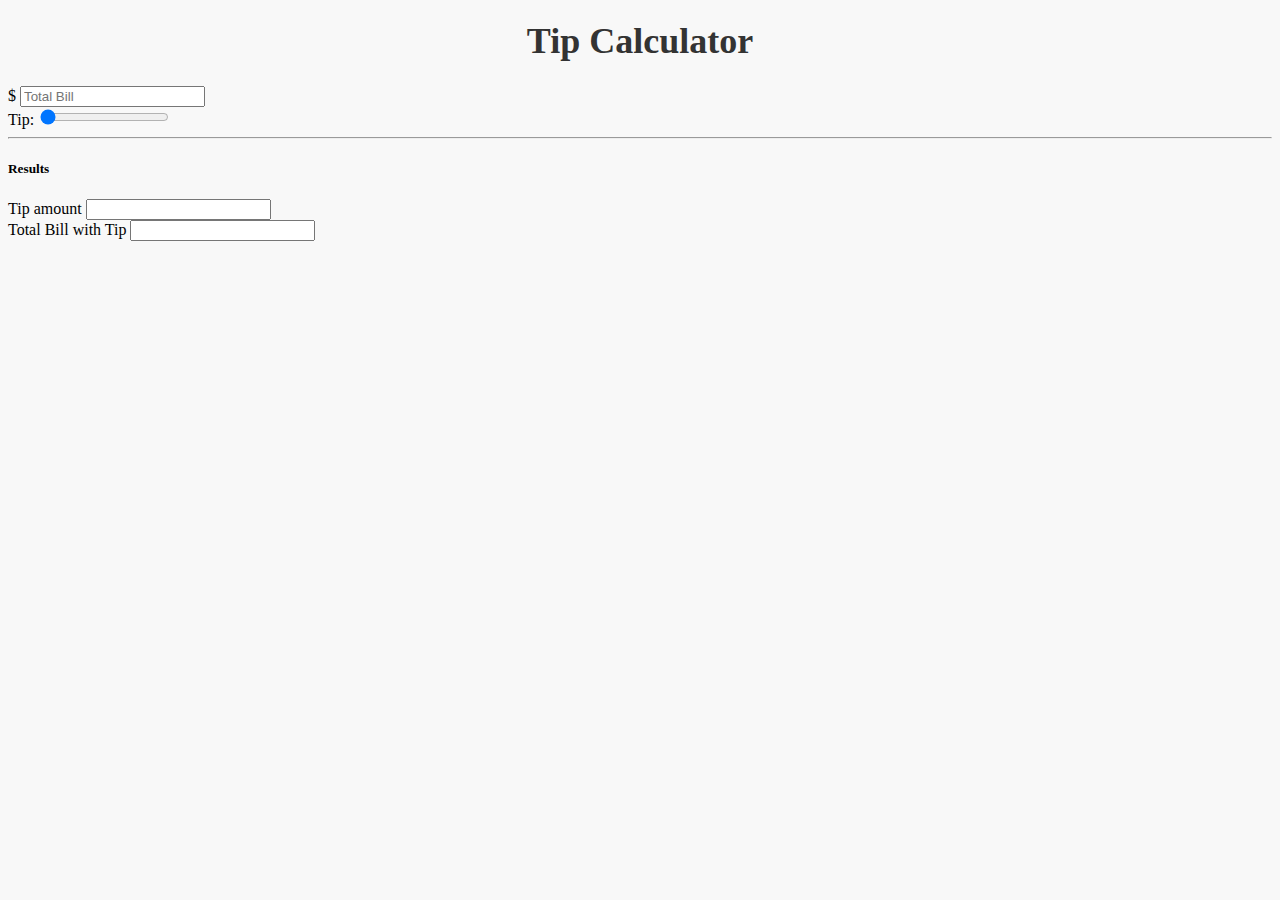
<file: Cal/index.html>
<!doctype html>
<html lang="en">
  <head>
    <title>Tip Calculator</title>
   
    <meta charset="utf-8">
    <meta name="viewport" content="width=device-width, initial-scale=1, shrink-to-fit=no">

    <link rel="stylesheet" href="https://maxcdn.bootstrapcdn.com/bootstrap/4.0.0-beta.2/css/bootstrap.min.css" integrity="sha384-PsH8R72JQ3SOdhVi3uxftmaW6Vc51MKb0q5P2rRUpPvrszuE4W1povHYgTpBfshb" crossorigin="anonymous">
    <script src="script.js" defer></script>
    <link href="styles.css" rel="stylesheet">
   </head>

  <body class="bg-dark">
    <div class="container">
      <div class="row">
        <div class="col-md-6 mx-auto">
          <div class="card card-body text-center mt-5">
            <h1 class="heading display-5 pb-3">Tip Calculator</h1>
            <form id="tip-form">
              <div class="form-group">
                <div class="input-group">
                  <span class="input-group-addon">$</span>
                  <input type="number" class="form-control" id="billTotal" placeholder="Total Bill">
                </div>
              </div>
              <div class="form-group tipPersent">
                <div class="input-group">
                  <label for="">Tip:</label>


                  <input type="range" class="form-control" id="tipInput" value="0">
                  <span class="input-group-addon" id="tipOutput"></span>
                </div>
              </div>



            </form>
            <hr>

            <div id="results" class="pt-4">
              <h5>Results</h5>
              <div class="form-group">
                <div class="input-group">
                  <span class="input-group-addon">Tip amount</span>
                  <input type="number" class="form-control" id="tipAmount" enable>
                </div>
              </div>

              <div class="form-group">
                <div class="input-group">
                  <span class="input-group-addon">Total Bill with Tip</span>
                  <input type="number" class="form-control" id="totalBillWithTip" enabled>
                </div>
              </div>


            </div>
          </div>
        </div>
      </div>
    </div>

  </body>
</html>
</file>
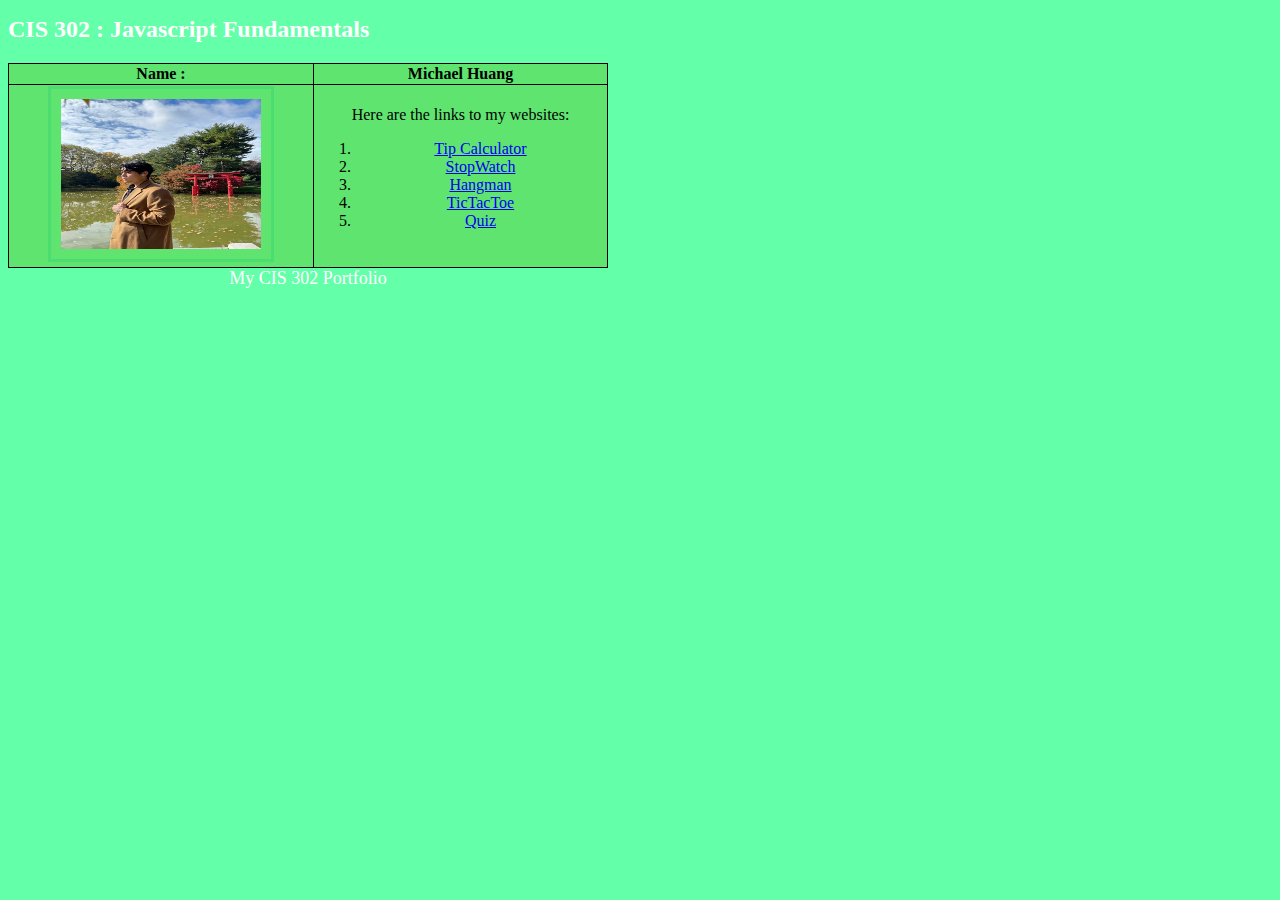
<file: FinalJavascript/index.html>
<!DOCTYPE html>
<html>
    <head>
        <title>CIS 302</title>
        <link href="styles.css" rel="stylesheet"/>
    </head>
    <body>
        <h1>CIS 302 : Javascript Fundamentals</h1>
        <table>
            <tr>
                <th>Name :</th>
                <th>Michael Huang</th>
            </tr>
            <tr>
                <td style="text-align: center;"> <img src="Me.jpg" alt="pic" id="pic"></td>
                <td>Here are the links to my websites:
                    <ol>
                        <li><a href="https://michaelhuang43.github.io/Cal/index.html" target="_blank">
                            Tip Calculator</a></li>
                        <li><a href="https://michaelhuang43.github.io/Project2/Index.html" target="_blank">
                            StopWatch</a></li>
                        <li><a href="https://michaelhuang43.github.io/hangman'/index.html" target="_blank">
                          Hangman</a></li>
                        <li><a href="https://michaelhuang43.github.io/TicTacToe/Index.html" target="_blank">
                         TicTacToe</a></li>
                        <li><a href="https://michaelhuang43.github.io/Quiz/index.html" target="_blank">
                            Quiz</a></li>
                    </ol>

                </td>
            </tr>
            <caption> My CIS 302 Portfolio</caption>
        </table>


    </body>
</html>
</file>
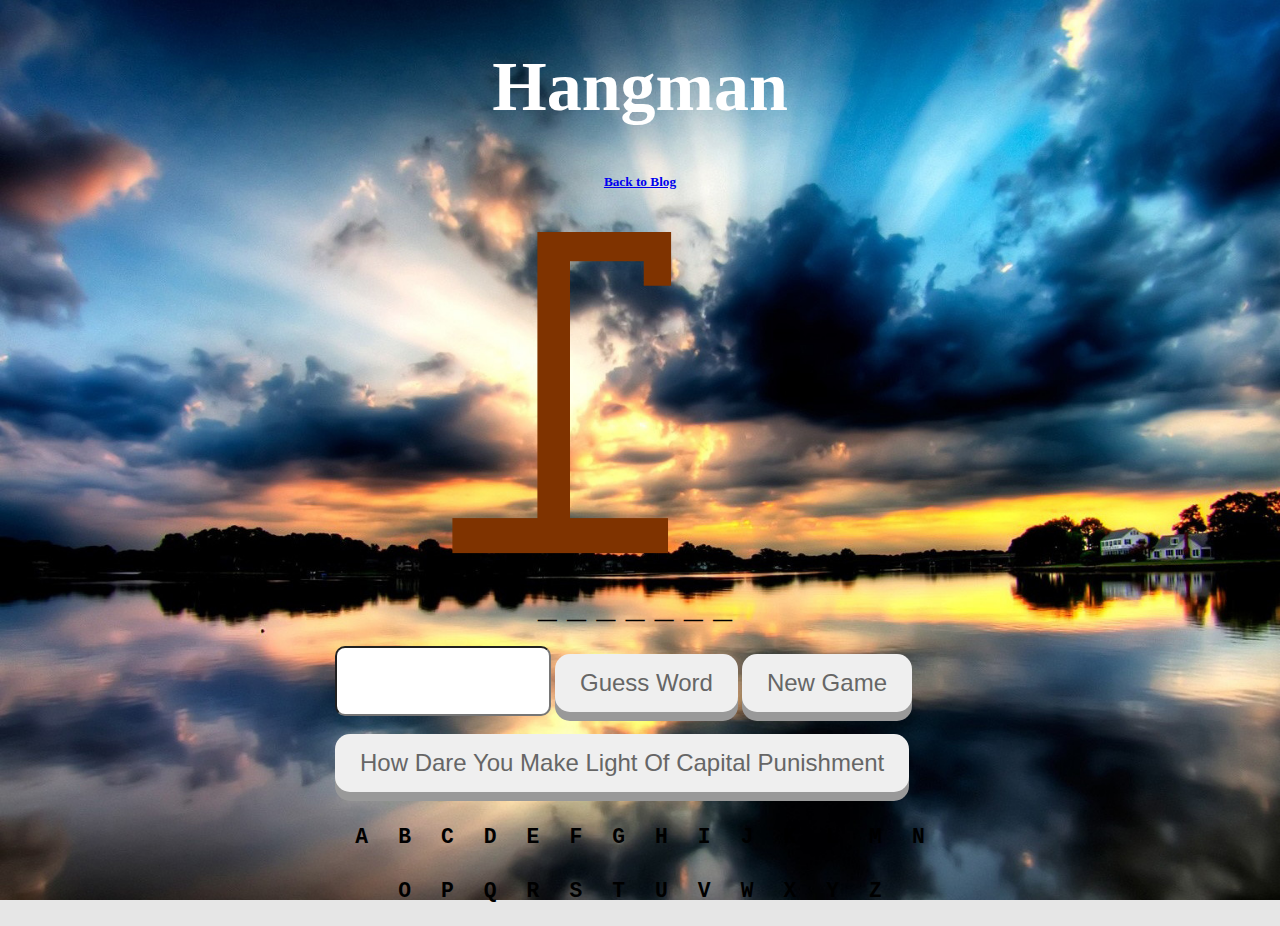
<file: hangman'/index.html>
<!DOCTYPE html>
<html lang="en">
<head>
    <meta charset="UTF-8">
    <meta http-equiv="X-UA-Compatible" content="IE=edge">
    <meta name="viewport" content="width=device-width, initial-scale=1.0">
    <title>Movie Hangman</title>
    <link rel="stylesheet" href="style.css">
    <link rel="stylesheet" href="https://mitchum.blog/wp-content/uploads/2019/05/favicon.png">

</head>
<body>
<main>
    <h1>Hangman</h1>
    <h5>
        <a href="https://mitchum.blog/how-to-build-hangman-with-javascript/">Back to Blog</a>
    </h5>
    <div id="gallows">
        <img style="padding-left: 70px" id="hangmanImage" src="img/hangman0.png">
    </div>
    <div id="word">___ ____</div>
    <br>
    <div id="controls">
        <input type="text" id="guessBox" class>
        <button id="guessWordButton" class="button" onclick="guessWord( game )">Guess Word</button>
        <button id="newGameButton" class="button" onclick="newGame();">New Game</button>
        <br>
        <br>
        <form action="https://mitchum.blog/sorry-for-offending-subscribe">
            <button class="button">How Dare You Make Light Of Capital Punishment</button>
        </form>
    </div>
    <br>
    <div id="guesses">
        <span class="guess">A</span>
        <span class="guess">B</span>
        <span class="guess">C</span>
        <span class="guess">D</span>
        <span class="guess">E</span>
        <span class="guess">F</span>
        <span class="guess">G</span>
        <span class="guess">H</span>
        <span class="guess">I</span>
        <span class="guess">G</span>
        <span class="guess">K</span>
        <span class="guess">L</span>
        <span class="guess">M</span>
        <span class="guess">N</span>
        <span class="guess">O</span>
        <span class="guess">P</span>
        <span class="guess">Q</span>
        <span class="guess">R</span>
        <span class="guess">S</span>
        <span class="guess">T</span>
        <span class="guess">U</span>
        <span class="guess">V</span>
        <span class="guess">W</span>
        <span class="guess">X</span>
        <span class="guess">Y</span>
        <span class="guess">Z</span>
    </div>
</main>
<script src="jav.js"></script>
</body>
</html>
</file>
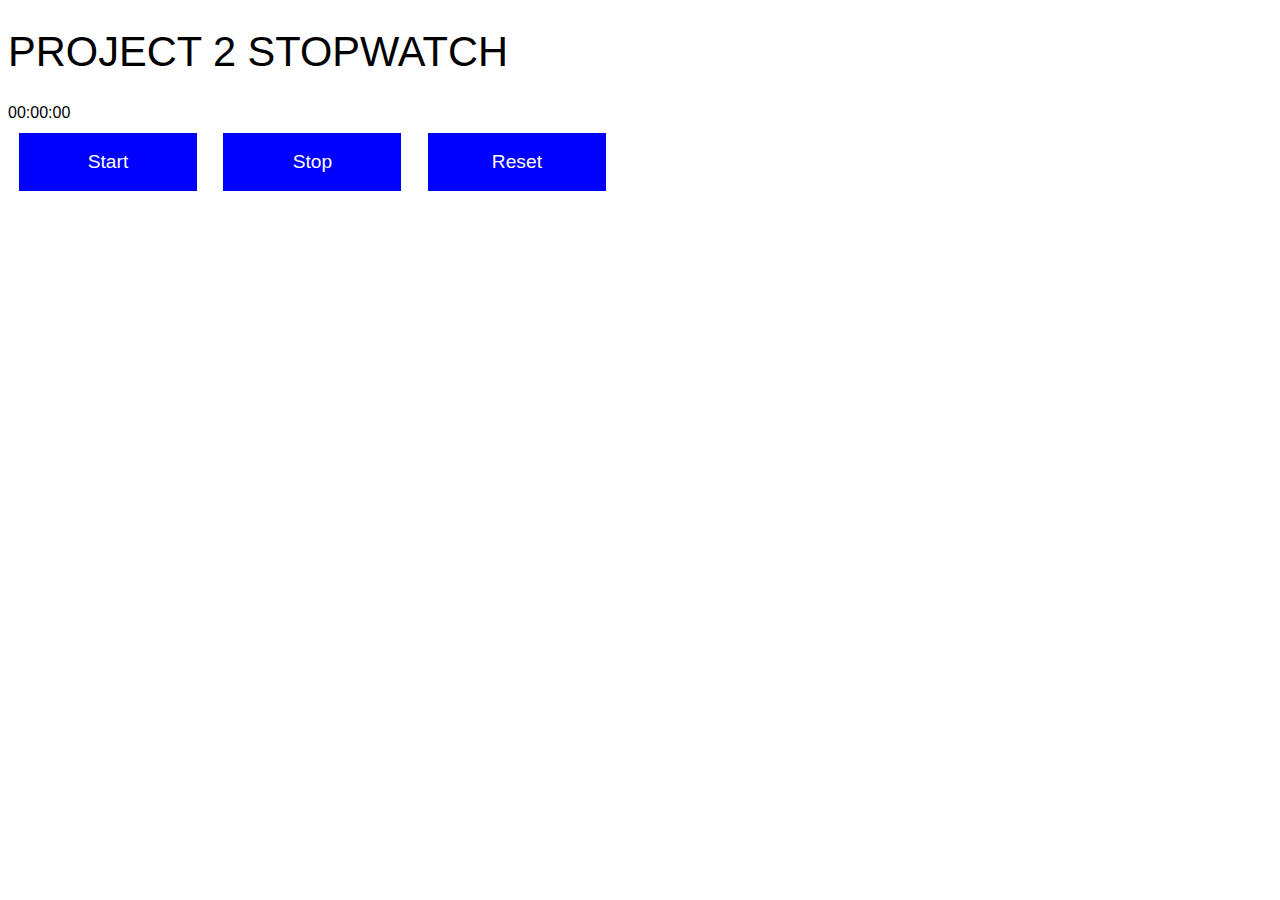
<file: Project2/Index.html>
<!DOCTYPE html>
<html>
  <head>
    <meta charset="utf-8">
    <title>Stopwatch</title>
    <link href="style.css" rel="stylesheet">
    <script src="style.js"></script>
  </head>
  <body>
    <h1>Project 2 Stopwatch</h1>
    <div id="timer">00:00:00</div>
    <button onclick="startTimer()">Start</button>
    <button onclick="stopTimer()">Stop</button>
    <button onclick="resetTimer()">Reset</button>
  </body>
</html>
</file>
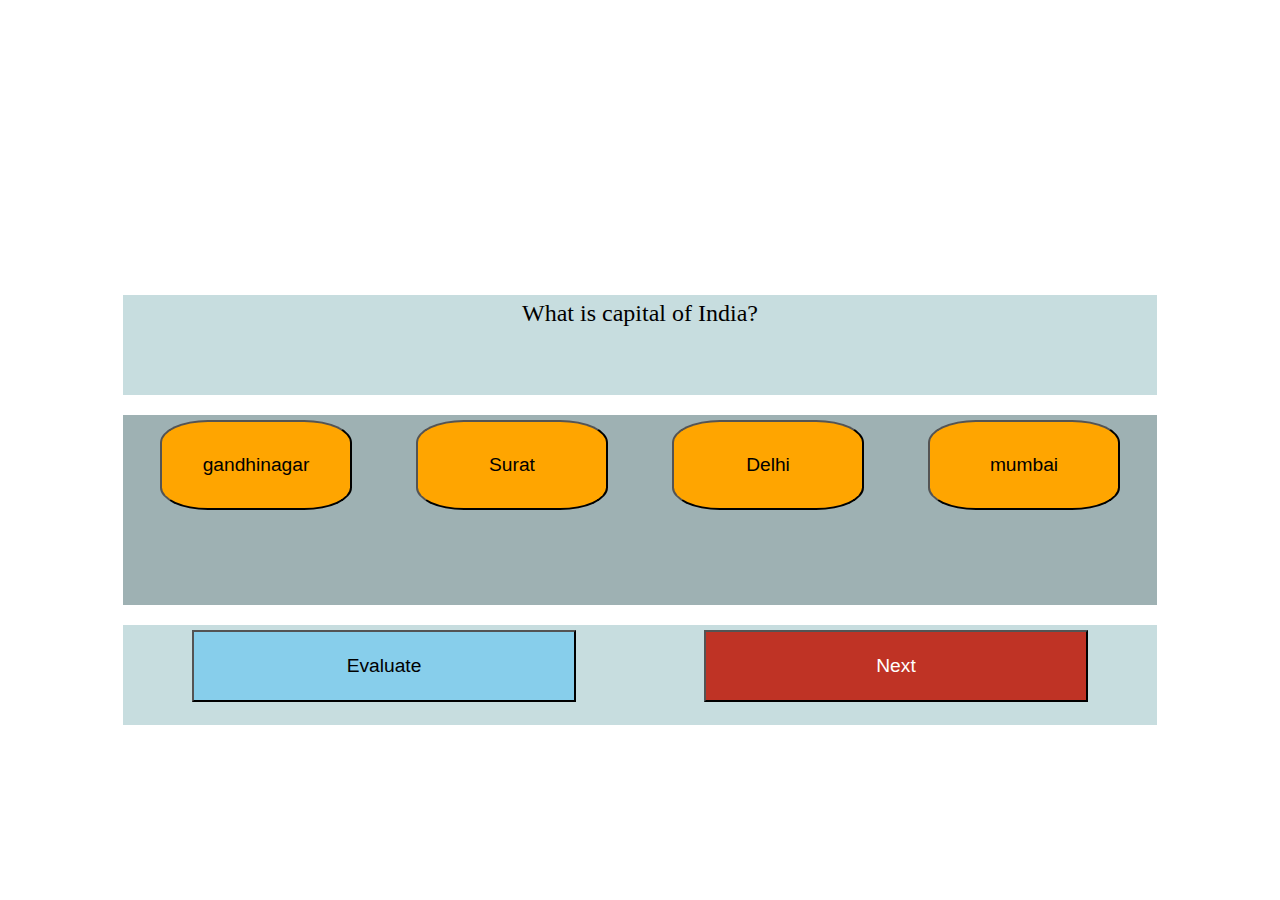
<file: Quiz/index.html>
<!DOCTYPE html>
<html lang="en">
<head>
    <meta charset="UTF-8">
    <meta http-equiv="X-UA-Compatible" content="IE=edge">
    <meta name="viewport" content="width=device-width, initial-scale=1.0">
    <link rel="stylesheet" href="style.css">
</head>
<body>
    <div class="panel">
        <div class="result">
 
        </div>
        <div class="question-container" id="question">
            Question goes here.
        </div>
        <div class="option-container">
            <button class="option" onclick="" id="op1" >option1</button>
     
            <button class="option" id="op2" >option2</button>
     
            <button class="option" id="op3">option3</button>
     
            <button class="option" id="op4">option4</button>
        </div>
        <div class="navigation">
            <button class="evaluate">Evaluate</button>
            <button class="next">Next</button>
        </div>
    </div>
    <script src="script.js"></script>
</body>
</html>
</file>
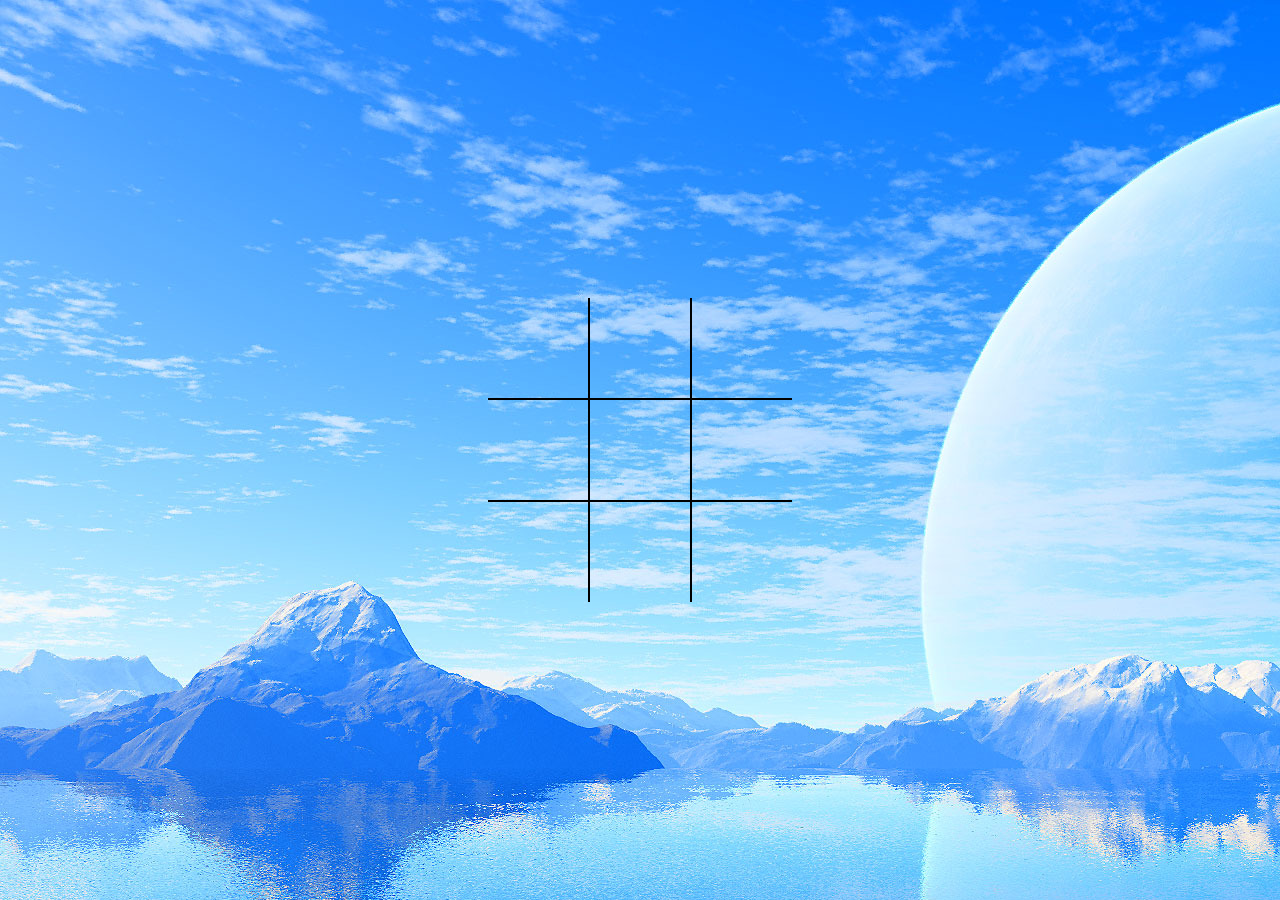
<file: TicTacToe/Index.html>
<!DOCTYPE html>
<html lang="en">
<head>
 <meta charset="UTF-8">
 <meta http-equiv="X-UA-Compatible" content="IE=edge">
 <meta name="viewport" content="width=device-width, initial-scale=1.0">
 <link rel="stylesheet" href="style.css">
 <script src="script.js"></script>
 <title>Tic-Tac-Toe - CodeBrainer</title>
</head>
<body>
    <div class="board" id="board">
        <div class="cell" data-cell></div>
        <div class="cell" data-cell></div>
        <div class="cell" data-cell></div>
        <div class="cell" data-cell></div>
        <div class="cell" data-cell></div>
        <div class="cell" data-cell></div>
        <div class="cell" data-cell></div>
        <div class="cell" data-cell></div>
        <div class="cell" data-cell></div>
    </div>
    <div class="winning-message" id="winningMessage">
        <div id="winningMessageText"></div>
        <button id="restartButton">Restart</button>
    </div>
</body>
</html>
</file>
<file: Cal/styles.css>
body {
    background-color: #f8f8f8;
  }
  
  h1 {
    color: #333;
    font-size: 36px;
    font-weight: bold;
    text-align: center;
    margin-top: 20px;
  }

  input[type="text"] {
    border: none;
    border-radius: 5px;
    padding: 10px;
    font-size: 16px;
    background-color: #e8e8e8;
    margin: 10px 0;
    width: 100%;
  }
 
  button {
    background-color: #6c63ff;
    border: none;
    border-radius: 5px;
    color: #fff;
    font-size: 16px;
    font-weight: bold;
    padding: 10px;
    width: 100%;
    margin-top: 20px;
  }
  
  button:hover {
    background-color: #524bd7;
    cursor: pointer;
  }
</file>
<file: FinalJavascript/styles.css>
body {
    background-color: #63ffa9;
}
table{
    width: 600px;
    background-color: rgb(95, 228, 112);

}
table, th, td {
    border: 1px solid black;
    border-collapse: collapse;
    text-align: center;

  }
  caption {
    color: white;
    font-size: 18px;
    display: table-caption;
    caption-side: bottom;
    text-align: center;
}

#pic {
    width: 200px;
    height: 150px;
    padding: 10px;
    border: 3px solid rgb(76, 221, 112);

}
h1 {
    color: white;
    font-size: 24px;

    margin-bottom: 20px;
    text-align: left;
}
</file>
<file: hangman'/style.css>
body {
    background: rgb(white);
  }
  
  main {
    max-width: 610px;
    margin: auto;
  }
  
  h1, h5 {
    text-align: center;
    color: rgb(255, 255, 153);
  }

  h1 {
    font-size: 70px;
    color: white;
  }

  body {
    background: #e6e6e6 url('yes.jpg') no-repeat center center fixed;
    background-size: cover;
  }
  
  
  .win {
    color: white;
    background-color: green;
  }
  
  .loss {
    color: white;
    background-color: red;
  }
  
  #word {
    letter-spacing: 10px;
    text-align: center;
    font-size: 24pt;
    color: rgb(white);
    font-weight: bold;
    font-family: "Courier New", Courier, monospace
  }
  
  #guesses {
    text-align: center;
    font-size: 16pt;
    color: rgb(white);
    font-weight: bold;
    font-family: "Courier New", Courier, monospace
  }
  
  .guess {
    padding: 10px;
    display: inline-block;
    border: 2px solid rgb(white);
    border-radius: 10px;
    margin: 5px;
    cursor: pointer;
  }
  
  @media only screen and (min-device-width: 375px ) and (max-device-width: 667px) {
      #guesses {
      text-align: center;
      font-size: 24pt;
      color: rgb(white);
      font-weight: bold;
      font-family: "Courier New", Courier, monospace
    }
  
    .guess {
      padding: 30px;
      display: inline-block;
      border: 2px solid rgb(white);
      border-radius: 10px;
      margin: 10px;
      cursor: pointer;
    }
  }
  
  #guessBox {
      height: 60px;
      border-radius: 10px;
      padding-top: 5px;
      font-size: 18pt;
      width: 200px;
      padding-left: 10px;
  }
  
  /* Buttons */
  .button {
    display: inline-block;
    padding: 15px 25px;
    font-size: 24px;
    cursor: pointer;
    text-align: center;
    text-decoration: none;
    outline: none;
    color: #666;
    background-color: rgb(white);
    border: none;
    border-radius: 15px;
    box-shadow: 0 9px #999;
  }
  
  .button:hover {background-color: rgb(blue)}
  
  .button:active {
    background-color: rgb(blue);
    box-shadow: 0 5px #666;
    transform: translateY(4px);
  }
</file>
<file: Project2/style.css>
/* Variables */
:root {
    --orange: #ffa600;
    --grey: #f3f3f3;
    --white: #fff;
    --base-color: var(--orange);
  }
  
  /* Mixins */
  .transition {
    -webkit-transition: all 0.5s ease-in-out;
    -moz-transition: all 0.5s ease-in-out;
    transition: all 0.5s ease-in-out;
  }
  
  .corners {
    -moz-border-radius: var(--radius);
    -webkit-border-radius: var(--radius);
    border-radius: var(--radius);
    -khtml-border-radius: var(--radius);
  }
  
  /* Global Styles */
  body {
    background: ();
    font-family: "HelveticaNeue-Light", "Helvetica Neue Light", "Helvetica Neue", Helvetica, Arial, "Lucida Grande", sans-serif;
    height: 100%;
  }
  
  .wrapper {
    width: 800px;
    margin: 30px auto;
    color: var(--white);
    text-align: center;
  }
  
  h1, h2, h3 {
    font-family: 'Roboto', sans-serif;
    font-weight: 100;
    font-size: 2.6em;
    text-transform: uppercase;
  }
  
  #seconds, #tens {
    font-size: 2em;
  }
  
  button {
    @extend .corners;
    background: blue;
    color: var(--white);
    border: solid 1px var(--white);
    text-decoration: none;
    cursor: pointer;
    font-size: 1.2em;
    padding: 18px 10px;
    width: 180px;
    margin: 10px;
    outline: none;
    
    &:hover {
      @extend .transition;
      background: var(--white);
      border: solid 1px var(--white);
      color: blue;
    }
  }
</file>
<file: Quiz/style.css>
body{
    padding: 0;
    margin: 0;   
    width:100vw;
    height: 100vh;   
}
.panel{
    height: 100vh;
    display: flex;
    flex-direction: column;
    justify-content: center;
    align-items: center;
}
.question-container{
    margin: 10px;
    padding: 5px;
    width: 80vw;
    height: 10vh;
    background-color: #c7dddf;
    font-size: x-large;
    text-align: center;
     
}
.result{
    margin: 10px;
    padding: 5px;
    width:80vw;
    height: 10vh;
    text-align: center;
    font-size: 50px;
     
}
.option-container{
    display: flex;
    justify-content: space-around;
    margin: 10px;
    padding: 5px;
    width: 80vw;
    height: 20vh;
    background-color: #9eb1b3;  
       
}
.option{   
    padding: 10px;
    width: 15vw;
    height: 10vh;
    font-size: larger;
    background-color: orange;
    border-radius: 25%;
}
.option:hover{
    background-color: lightgoldenrodyellow;
}
.navigation{
    width: 80vw;
    height: 10vh;
    margin: 10px;
    padding: 5px;
    display: flex;
    justify-content: space-around;
    background-color:#c7dddf;
}
 
.evaluate,.next{
    width:30vw;
    height: 8vh;
    padding: 5px;
    font-size: larger;
}
.evaluate{
   
    background-color: skyblue;
}
.next{
    color: white;
    background-color: #BF3325;
}
</file>
<file: TicTacToe/style.css>
:root {
	--cell-size: 100px;

	--color: #81c3fd; /* for hover */
	--color-set: #0275d8; /* when set */
	--l: 10px; /* X line-width */
}
body {
	margin: 0;
}

.board {
	width: 100vw;
	height: 100vh;
	display: grid;
	justify-content: center;
	align-content: center;
	justify-items: center;
	align-items: center;
	grid-template-columns: repeat(3, auto)
}
.cell {
	width: var(--cell-size);
	height: var(--cell-size);
	border: 1px solid black;
	display: flex;
	justify-content: center;
	align-items: center;
	position: relative;
	cursor: pointer;
}
/* remove border for edges */
.cell:nth-child(1), .cell:nth-child(2), .cell:nth-child(3) {
	border-top: none;
}

.cell:nth-child(1), .cell:nth-child(4), .cell:nth-child(7) {
	border-left: none;
}

.cell:nth-child(3), .cell:nth-child(6), .cell:nth-child(9) {
	border-right: none;
}

.cell:nth-child(7), .cell:nth-child(8), .cell:nth-child(9) {
	border-bottom: none;
}
.cell.x, .cell.circle {
	cursor: not-allowed;
}
/* for cross */
.board.x .cell:not(.circle):not(.x):hover {
	background: linear-gradient(to top right, transparent calc(50% - var(--l) / 2), var(--color) calc(50% - var(--l) / 2) calc(50% + var(--l) / 2), transparent calc(50% + var(--l) / 2)),
				linear-gradient(to bottom right, transparent calc(50% - var(--l) / 2), var(--color) calc(50% - var(--l) / 2) calc(50% + var(--l) / 2), transparent calc(50% + var(--l) / 2));
	background-size: 80% 80%;
	background-repeat: no-repeat;
	background-position: center;
}
/* for cross (set) */
.cell:not(.circle).x {
	background: linear-gradient(to top right, transparent calc(50% - var(--l) / 2), var(--color-set) calc(50% - var(--l) / 2) calc(50% + var(--l) / 2), transparent calc(50% + var(--l) / 2)),
				linear-gradient(to bottom right, transparent calc(50% - var(--l) / 2), var(--color-set) calc(50% - var(--l) / 2) calc(50% + var(--l) / 2), transparent calc(50% + var(--l) / 2));
	background-size: 80% 80%;
	background-repeat: no-repeat;
	background-position: center;
}
/* for circle */
.board.circle .cell:not(.circle):not(.x):hover {	
	background: radial-gradient(var(--color) 60%, transparent 60%);
}

/* for circle (set) */
.cell:not(.x).circle {
	background: radial-gradient(var(--color-set) 60%, transparent 60%);
}
.winning-message {
	display: none;
	position: fixed;
	top: 0;
	left: 0;
	right: 0;
	bottom: 0;
	background-color: var(--color-set);
	justify-content: center;
	align-items: center;
	color: white;
	font-size: 5rem;
	font-family: 'Courier New', Courier, monospace;
	flex-direction: column;
}
.winning-message button {
	border-radius: 10px;
	font-size: 3rem;
	background-color: white;
	border: 1px solid var(--color-set);
	padding: .25em .5em;
	cursor: pointer;
}

.winning-message button:hover {
	background-color: var(--color-set);
	color: white;
	border-color: white;
}
.winning-message.show {
	display: flex;
}

.board {
    background-image: url('yes.jpg');
  }
</file>
